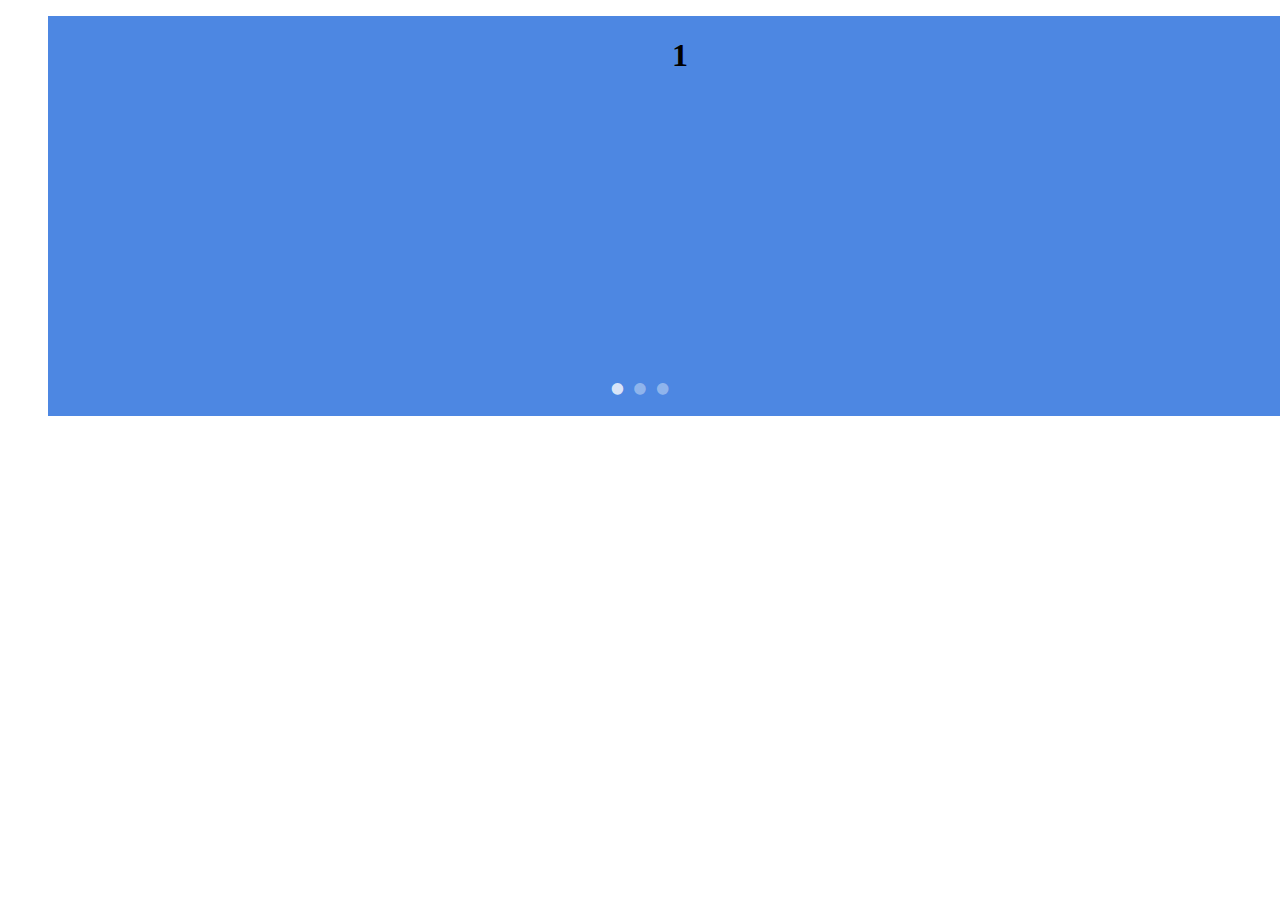
<file: gallery.html>
<!DOCTYPE html>
<html lang="">
<head>
    <link rel="stylesheet" href="css/gallery.theme.css">
    <link rel="stylesheet" href="css/gallery.min.css">
    <meta charset="utf-8">
    <title></title>
    <link rel="stylesheet" type="text/css" href="">
</head>

<body>
<div class="gallery items-3">
  <div id="item-1" class="control-operator"></div>
  <div id="item-2" class="control-operator"></div>
  <div id="item-3" class="control-operator"></div>

  <figure class="item">
    <h1>1</h1>
  </figure>

  <figure class="item">
    <h1>2</h1>
  </figure>

  <figure class="item">
    <h1>3</h1>
  </figure>

  <div class="controls">
    <a href="#item-1" class="control-button">•</a>
    <a href="#item-2" class="control-button">•</a>
    <a href="#item-3" class="control-button">•</a>
  </div>
</div>
    <script src=""></script>
</body>
</html>
</file>
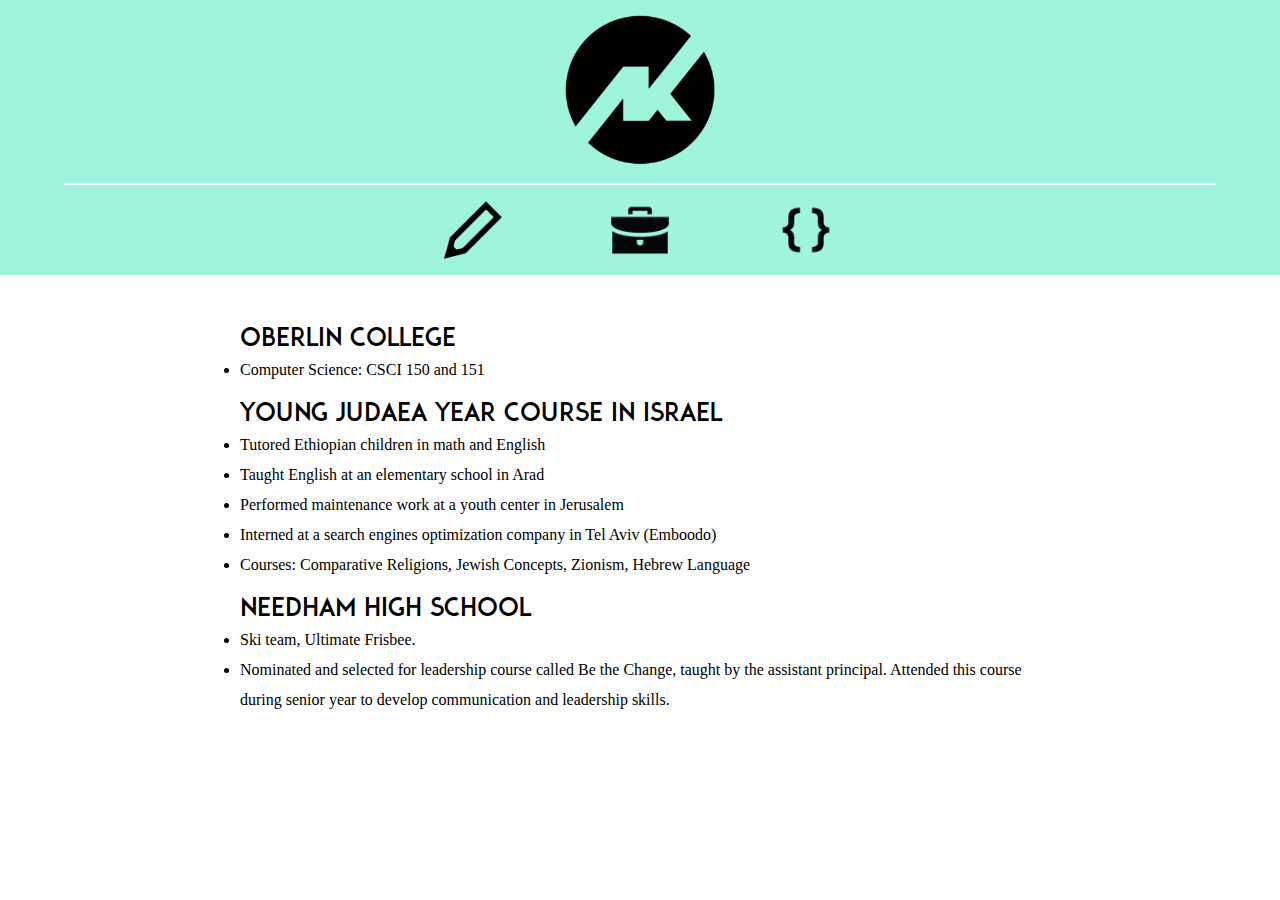
<file: resume-education.html>
<!DOCTYPE html>
<html lang="">
<head>
    <meta charset="utf-8">
    <title></title>
    <link rel="stylesheet" type="text/css" href="css/reset.css">
    <link rel="stylesheet" type="text/css" href="css/style.css">
    <script src="//ajax.googleapis.com/ajax/libs/jquery/1.10.2/jquery.min.js"></script>
    <script src="js/sticky.js"></script>
</head>
<body>
<div id="header">
    <div id="logo"><a href="/index.html"><img width="150" src="images/logo.png" /></a></div>
    <div id="line"></div>
    <div class="menu">
        <div id="mc">
            <a href="resume-education.html"><div id="edu" class="sectionblock"><p>Education</p></div></a>
            <a href="resume-experience.html"><div id="work" class="sectionblock"><p>Experience</p></div></a>
            <a href="resume-projects.html"><div id="proj" class="sectionblock"><p>Projects</p></div></a>
        </div>
    </div>
</div>    
<div id="content">
		<!--The section below will be replaced by ajax-->
		<div id="resumetext">
			<!--<h1>Education</h1>-->
			<h2>Oberlin College</h2>
				<li>Computer Science: CSCI 150 and 151</li>
			<h2>Young Judaea Year Course in Israel</h2> 
				<li>Tutored Ethiopian children in math and English </li>
				<li>Taught English at an elementary school in Arad</li>
				<li>Performed maintenance work at a youth center in Jerusalem</li>
				<li>Interned at a search engines optimization company in Tel Aviv (Emboodo)</li>
				<li>Courses:  Comparative Religions, Jewish Concepts, Zionism, Hebrew Language</li>

			<h2>Needham High School</h2> 
				<li>Ski team, Ultimate Frisbee.</li>
				<li>Nominated and selected for leadership course called Be the Change, taught by the assistant principal.  Attended this course during senior year to develop communication and leadership skills.</li>

		</div>
        <!--End of Content-->
</div>


<script>
$(function() {
	var $resumetext = $("resumetext");
	
  	$(document).on("click", "a, area", function() {
		    var href = $(this).attr("href");
			history.pushState({}, '', $(this).attr("href"));
			$("#resumetext").load(href+" #resumetext > *");

			event.preventDefault();
	  });
});
</script>	
</body>
</html>
</file>
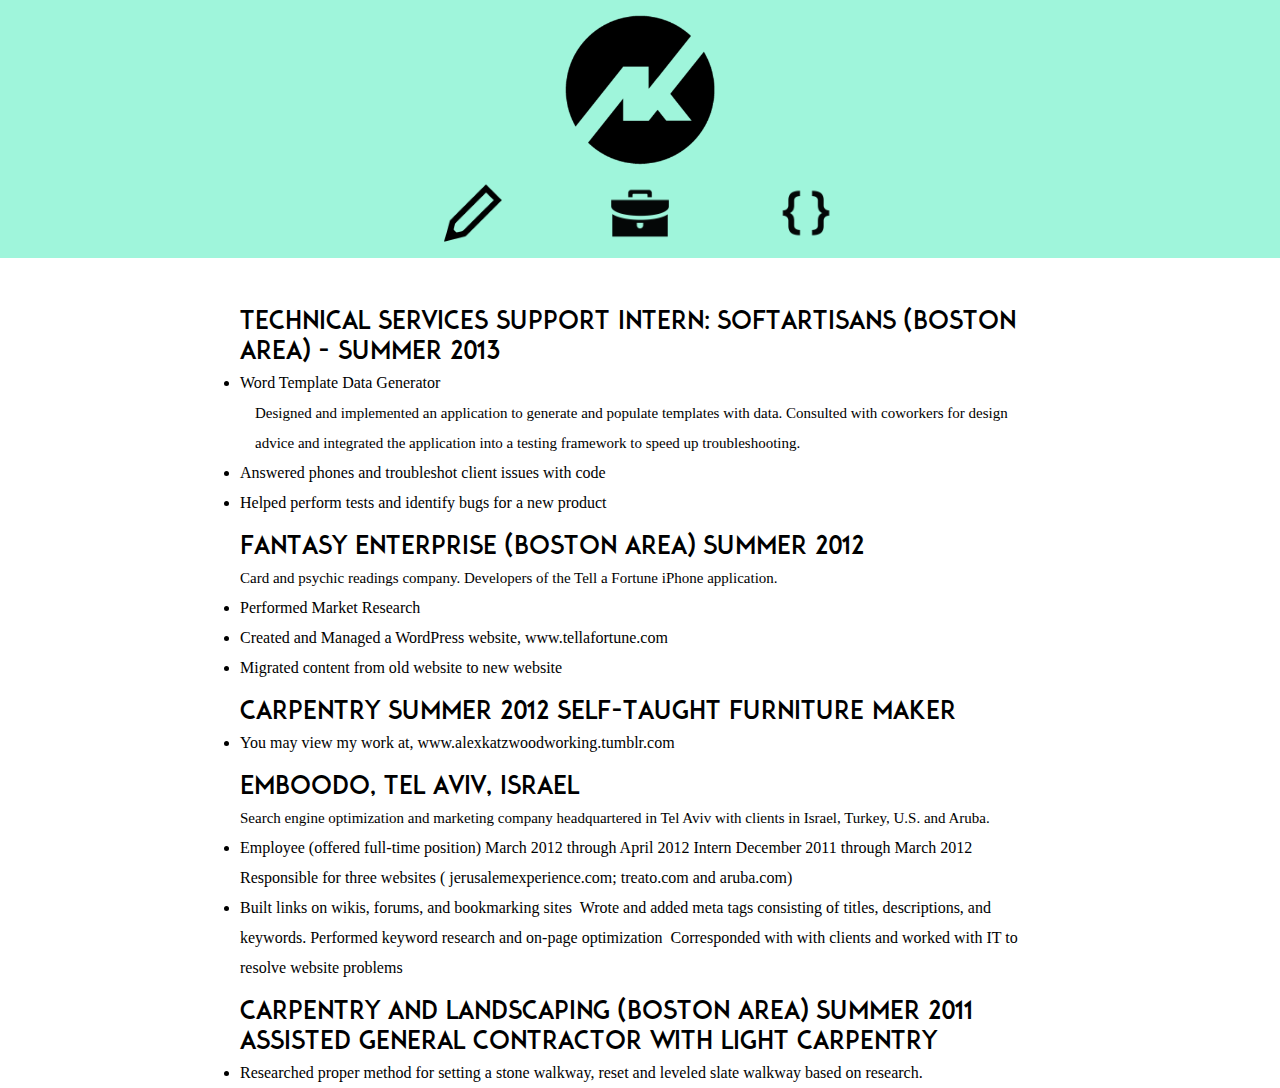
<file: resume-experience.html>
<!DOCTYPE html>
<html lang="">
<head>
    <meta charset="utf-8">
    <title></title>
    <link rel="stylesheet" type="text/css" href="css/reset.css">
    <link rel="stylesheet" type="text/css" href="css/style.css">
    <script src="//ajax.googleapis.com/ajax/libs/jquery/1.10.2/jquery.min.js"></script>
    <script src="js/sticky.js"></script>
</head>
<body>
<div id="header">
    <div id="logo"><a href="/index.html"><img width="150" src="images/logo.png" /></a></div>
    <div class="menu">
        <div id="mc">
            <a href="resume-education.html"><div id="edu" class="sectionblock"><p>Education</p></div></a>
            <a href="resume-experience.html"><div id="work" class="sectionblock"><p>Experience</p></div></a>
            <a href="resume-projects.html"><div id="proj" class="sectionblock"><p>Projects</p></div></a>
        </div>
    </div>
</div>    
<div class="content">
		<!--The section below will be replaced by ajax-->
		<div id="resumetext">
            <!--<h1>Experience</h1>-->
            <h2>Technical Services Support Intern: SoftArtisans (Boston Area) - Summer 2013</h2>
            <li>Word Template Data Generator</li>
            <p class="indent">Designed and implemented an application to generate and populate templates with data. Consulted with coworkers for design advice and integrated the application into a testing framework to speed up troubleshooting.</p>
            <li>Answered phones and troubleshot client issues with code</li>
            <li>Helped perform tests and identify bugs for a new product</li>
            <!--Fantasy Enterprise-->
            <h2>Fantasy Enterprise (Boston Area) Summer 2012 </h2>
            <p>Card and psychic readings company. Developers of the Tell a Fortune iPhone application.</p>
            <li>Performed Market Research</li>
            <li>Created and Managed a WordPress website, www.tellafortune.com  </li>
            <li>Migrated content from old website to new website</li>

            <h2>Carpentry Summer 2012 Self-taught furniture maker</h2>
            <li>You may view my work at, www.alexkatzwoodworking.tumblr.com</li>
            <h2>Emboodo, Tel Aviv, Israel</h2>
            <p>Search engine optimization and marketing company headquartered in Tel Aviv with clients in Israel, Turkey, U.S. and Aruba.</p>
            <li>Employee (offered full-time position) March 2012 through April 2012  Intern December 2011 through March 2012  Responsible for three websites ( jerusalemexperience.com; treato.com and aruba.com)</li>
            <li> Built links on wikis, forums, and bookmarking sites  Wrote and added meta tags consisting of titles, descriptions, and keywords. Performed keyword research and on-page optimization  Corresponded with with clients and worked with IT to resolve website problems</li>
            <h2>Carpentry and Landscaping (Boston Area) Summer 2011 Assisted General Contractor with light carpentry</h2>
            <li>Researched proper method for setting a stone walkway, reset and leveled slate walkway based on research.</li>
		</div>
</div>
<!--End of Content-->


<script>
$(function() {
	var $resumetext = $("resumetext");
	
  	$(document).on("click", "a, area", function() {
		    var href = $(this).attr("href");
			history.pushState({}, '', $(this).attr("href"));
			$("#resumetext").load(href+" #resumetext > *");

			event.preventDefault();
	  });
});
</script>	
</body>
</html>
</file>
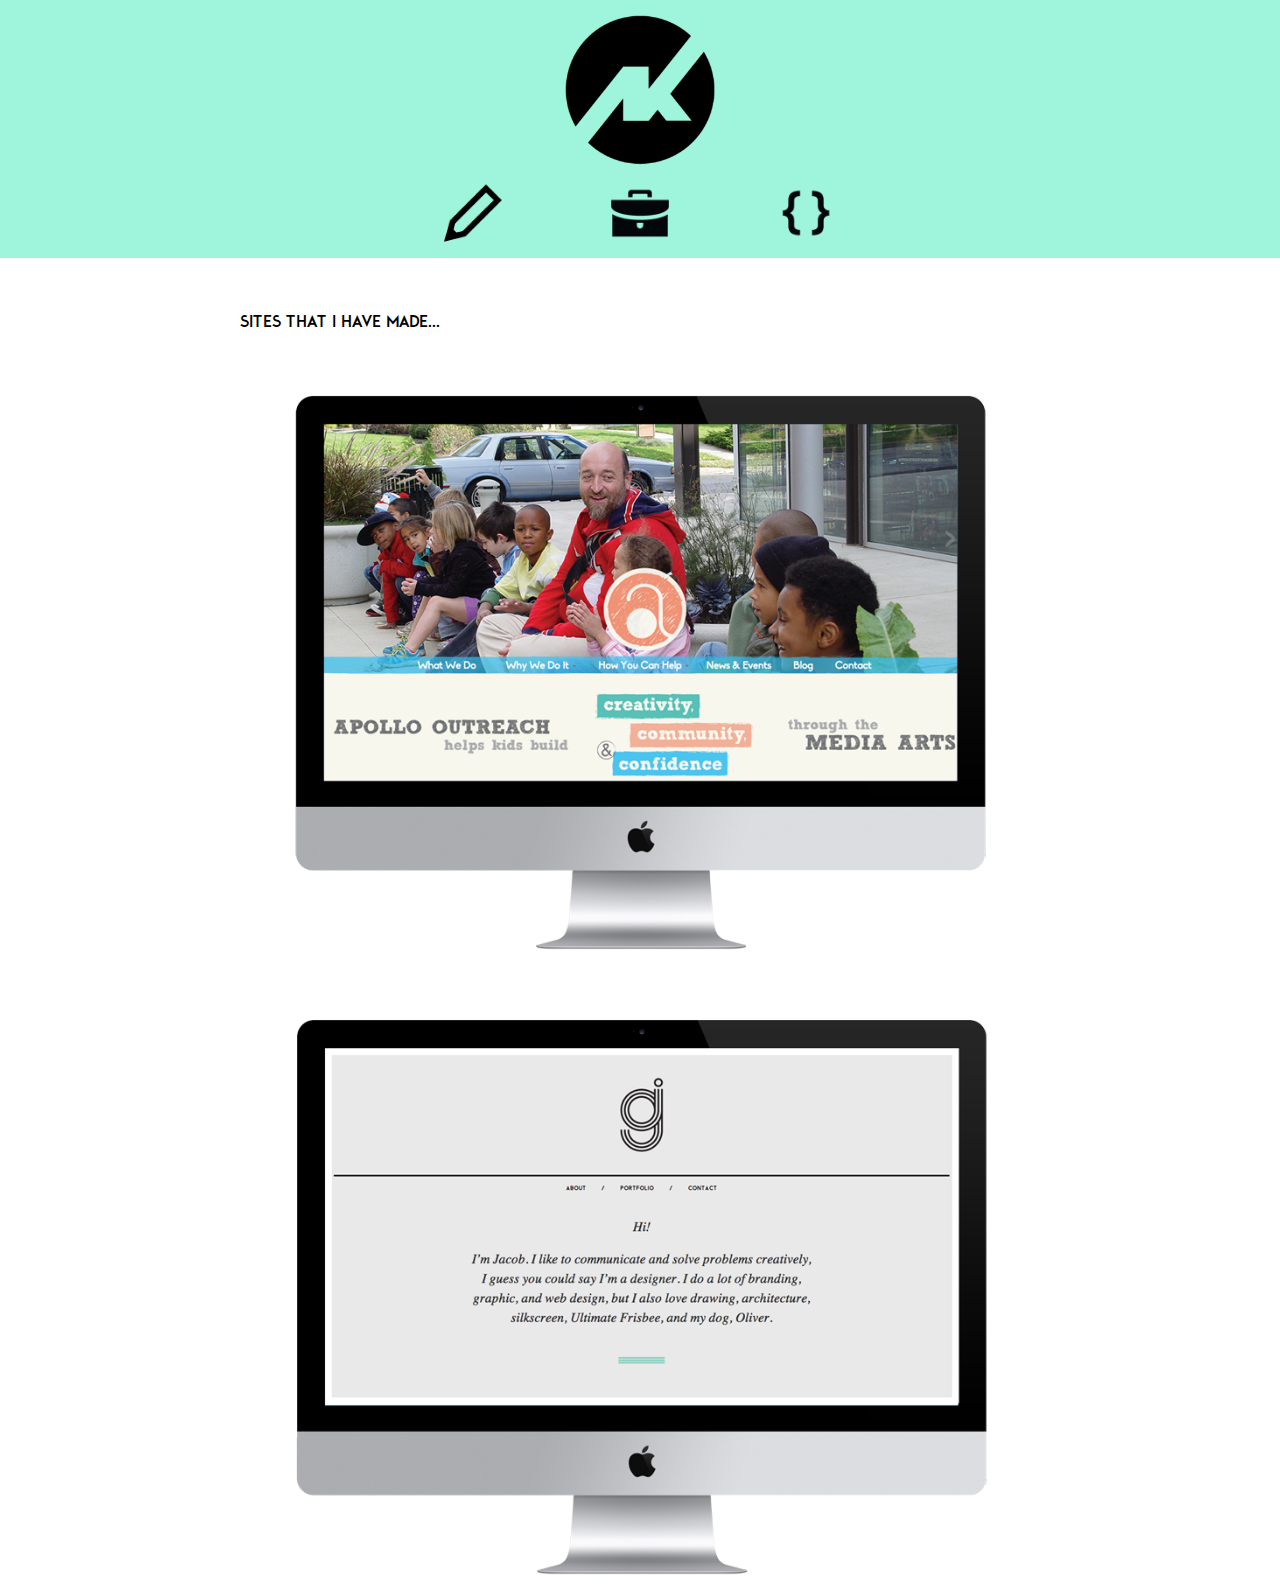
<file: resume-projects.html>
<!DOCTYPE html>
<html lang="">
<head>
    <meta charset="utf-8">
    <title></title>
    <link rel="stylesheet" type="text/css" href="css/reset.css">
    <link rel="stylesheet" type="text/css" href="css/style.css">
    <script src="//ajax.googleapis.com/ajax/libs/jquery/1.10.2/jquery.min.js"></script>
    <script src="js/sticky.js"></script>
</head>
<body class="projects">
<div id="header">
    <div id="logo"><a href="/index.html"><img width="150" src="images/logo.png" /></a></div>
    <div class="menu">
        <div id="mc">
            <a href="resume-education.html"><div id="edu" class="sectionblock"><p>Education</p></div></a>
            <a href="resume-experience.html"><div id="work" class="sectionblock"><p>Experience</p></div></a>
            <a href="resume-projects.html"><div id="proj" class="sectionblock"><p>Projects</p></div></a>
        </div>
    </div>
</div>    
<div class="content">
		<!--The section below will be replaced by ajax-->
		<div id="resumetext">
        <h1>Sites that I have made...</h1>    
        <div class="p-item">
            <img width="500px" src="images/aoi-display.png"/>
        </div>
        <div class="p-item">
            <img src="images/jg-display.png"/>
        </div>    
        <!--<object data=http://www.jacob-gilbert.com width="200" height="600"> <embed src=http://www.jacob-gilbert.com width="600" height="400"> </embed> Error: Embedded data could not be displayed. </object>-->
        
		</div>
        <!--End of Content-->
</div>


<script>
$(function() {
	var $resumetext = $("resumetext");
	
  	$(document).on("click", "a, area", function() {
		    var href = $(this).attr("href");
			history.pushState({}, '', $(this).attr("href"));
			$("#resumetext").load(href+" #resumetext > *");

			event.preventDefault();
	  });
});
</script>	
</body>
</html>
</file>
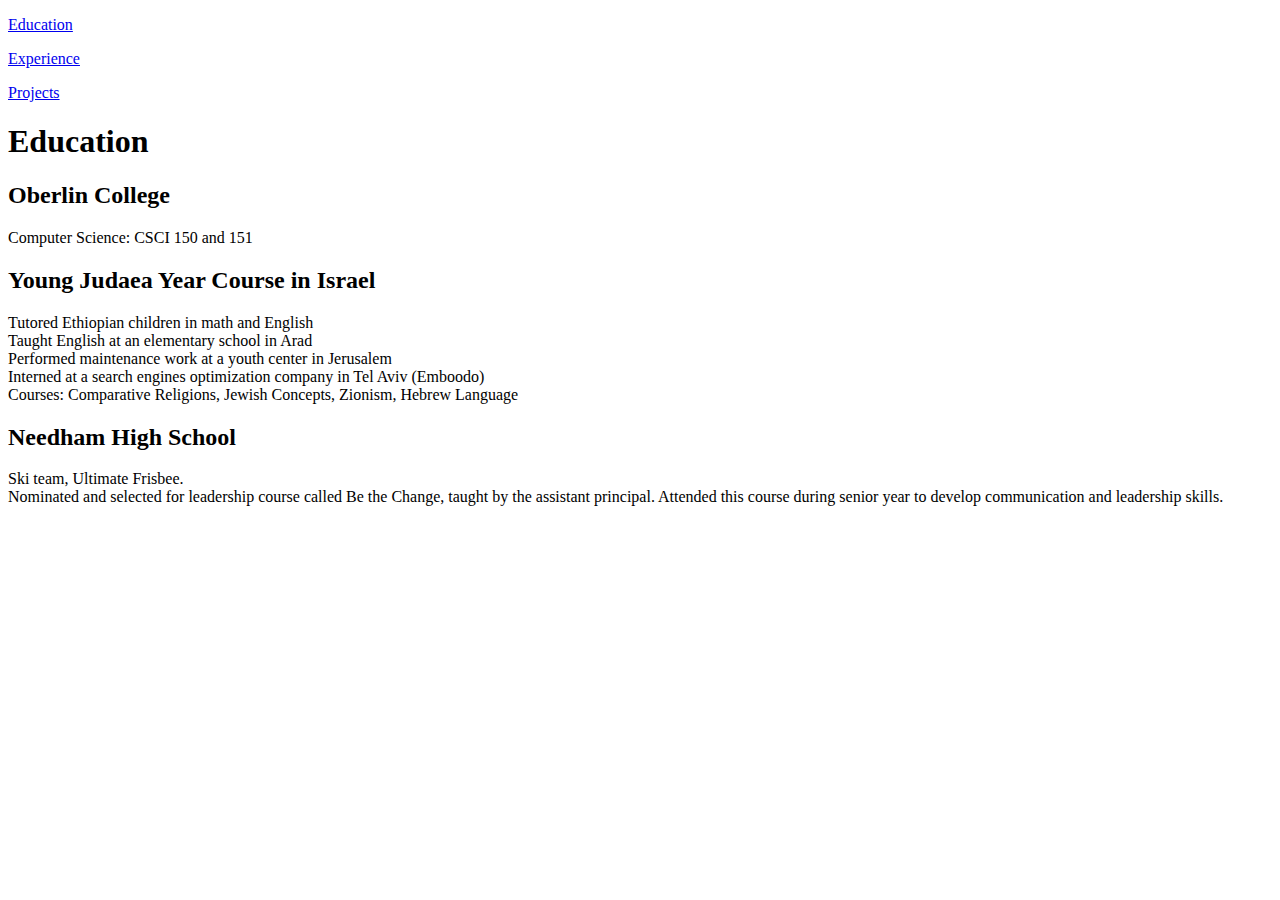
<file: resume.html>
<!DOCTYPE html>
<html>
<head>
<title></title>
	<link rel="stylesheet" href="CSS/resume.css" type="CSStext/css" media="screen" />
	<script src="//ajax.googleapis.com/ajax/libs/jquery/1.10.2/jquery.min.js"></script>

</head>
<body>
<div id="content">
	<div id="left-bar">
		<a href="resume-education.html"><div id="edu" class="sectionblock"><p>Education</p></div></a>
		<a href="resume-experience.html"><div id="work" class="sectionblock"><p>Experience</p></div></a>
		<a href="resume-projects.html"><div id="proj" class="sectionblock"><p>Projects</p></div></a>
	</div>
	<div id="right-side">
		<!--The section below will be replaced by ajax-->
		<div id="resume-text">
			<h1>Education</h1>

			<h2>Oberlin College</h2>
				<li>Computer Science: CSCI 150 and 151</li>
			<h2>Young Judaea Year Course in Israel</h2> 
				<li>Tutored Ethiopian children in math and English </li>
				<li>Taught English at an elementary school in Arad</li>
				<li>Performed maintenance work at a youth center in Jerusalem</li>
				<li>Interned at a search engines optimization company in Tel Aviv (Emboodo)</li>
				<li>Courses:  Comparative Religions, Jewish Concepts, Zionism, Hebrew Language</li>

			<h2>Needham High School</h2> 
				<li>Ski team, Ultimate Frisbee.</li>
				<li>Nominated and selected for leadership course called Be the Change, taught by the assistant principal.  Attended this course during senior year to develop communication and leadership skills.</li>
		</div>
		
	</div>
</div>

<script>
$(function() {
	var $resume-text = $("resume-text");
	
  	$(document).on("click", "a, area", function() {
		    var href = $(this).attr("href");
			history.pushState({}, '', $(this).attr("href"));
			$("#resume-text").load(href+" #resume-text > *");

			event.preventDefault();
	  });
});
</script>
</body>
</html>



<!--<div id="education">
	<h1>Education</h1>
		<h2>Oberlin College</h2>
			<li>Computer Science: CSCI 150 and 151</li>

		<h2>Young Judaea Year Course in Israel</h2> 
			<li>Tutored Ethiopian children in math and English </li>
			<li>Taught English at an elementary school in Arad</li>
			<li>Performed maintenance work at a youth center in Jerusalem</li>
			<li>Interned at a search engines optimization company in Tel Aviv (Emboodo)</li>
			<li>Courses:  Comparative Religions, Jewish Concepts, Zionism, Hebrew Language</li>

		<h2>Needham High School</h2> 
			<li>Ski team, Ultimate Frisbee.</li>
			<li>Nominated and selected for leadership course called Be the Change, taught by the assistant principal.  Attended this course during senior year to develop communication and leadership skills.</li>
	</div>
	<!--
	
	<div id="skills">
	<h1>Skills</h1>
			<li>Java Programming, Wordpress, Google Analytics and Webmasters, iMovie, Microsoft Word, Microsoft Excel, Google Documents, Adobe Photoshop and Element </li>
			<li>Music composition and guitar; lead singer of band MKM (2007 through 2011) </li>
			<li>Rock wall climbing instructor (2013) </li>
	</div>-->
</file>
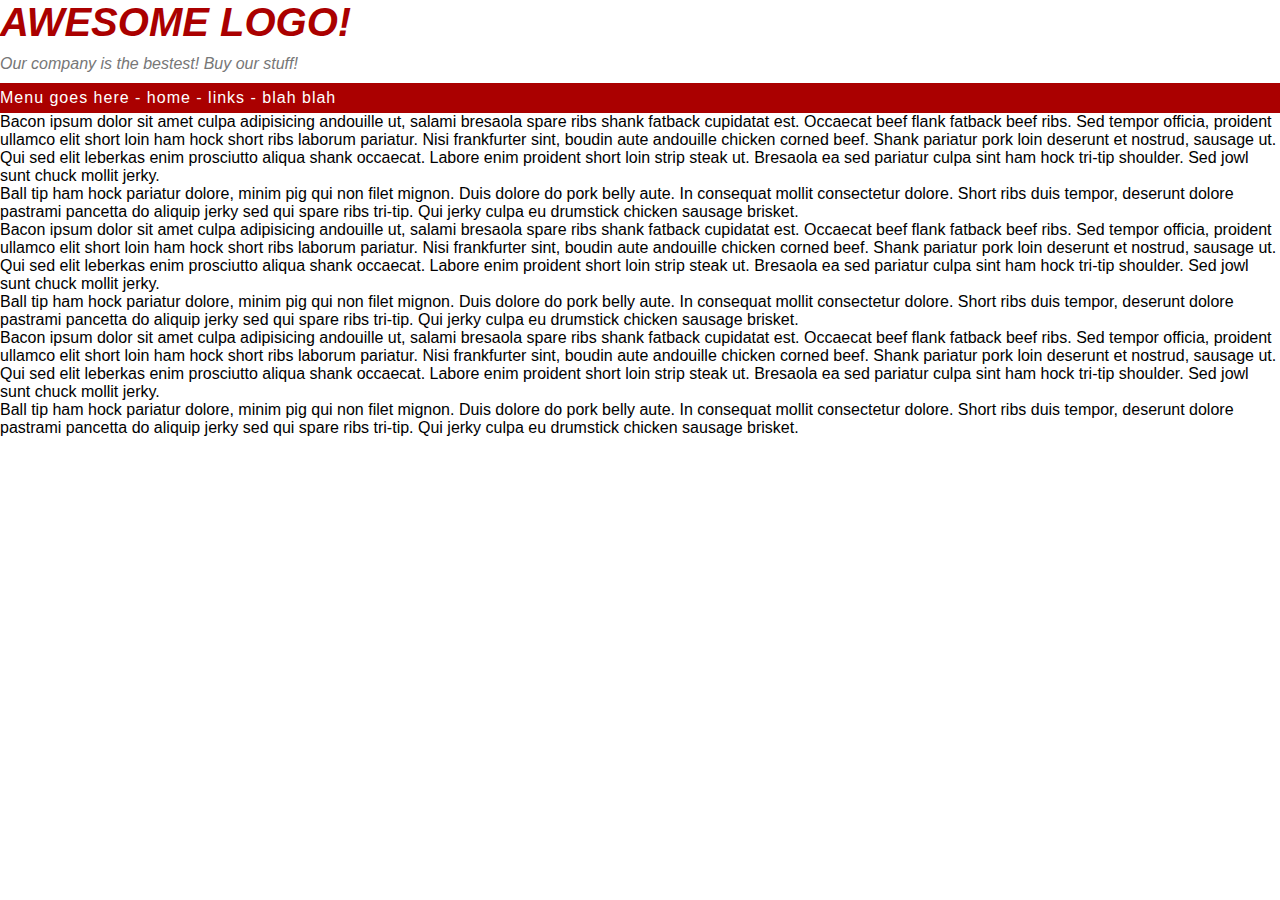
<file: stickytest.html>
<!DOCTYPE html>
<html lang="">
<head>
    <meta charset="utf-8">
    <title></title>
    <link rel="stylesheet" type="text/css" href="css/sticky.css">
    <script src="//ajax.googleapis.com/ajax/libs/jquery/1.11.0/jquery.min.js"></script>
    <script src="js/sticky.js"></script>

</head>
<header>
  <div class="logo">AWESOME LOGO!</div>
  <div class="intro">Our company is the bestest! Buy our stuff!</div>
  <div class="menu">Menu goes here - home - links - blah blah</div>
</header>
<body>
<div class="content">
 
<p>Bacon ipsum dolor sit amet culpa adipisicing andouille ut, salami bresaola spare ribs shank fatback cupidatat est. Occaecat beef flank fatback beef ribs. Sed tempor officia, proident ullamco elit short loin ham hock short ribs laborum pariatur. Nisi frankfurter sint, boudin aute andouille chicken corned beef. Shank pariatur pork loin deserunt et nostrud, sausage ut.</p>

<p>Qui sed elit leberkas enim prosciutto aliqua shank occaecat. Labore enim proident short loin strip steak ut. Bresaola ea sed pariatur culpa sint ham hock tri-tip shoulder. Sed jowl sunt chuck mollit jerky.</p>

<p>Ball tip ham hock pariatur dolore, minim pig qui non filet mignon. Duis dolore do pork belly aute. In consequat mollit consectetur dolore. Short ribs duis tempor, deserunt dolore pastrami pancetta do aliquip jerky sed qui spare ribs tri-tip. Qui jerky culpa eu drumstick chicken sausage brisket.</p>
  
<p>Bacon ipsum dolor sit amet culpa adipisicing andouille ut, salami bresaola spare ribs shank fatback cupidatat est. Occaecat beef flank fatback beef ribs. Sed tempor officia, proident ullamco elit short loin ham hock short ribs laborum pariatur. Nisi frankfurter sint, boudin aute andouille chicken corned beef. Shank pariatur pork loin deserunt et nostrud, sausage ut.</p>

<p>Qui sed elit leberkas enim prosciutto aliqua shank occaecat. Labore enim proident short loin strip steak ut. Bresaola ea sed pariatur culpa sint ham hock tri-tip shoulder. Sed jowl sunt chuck mollit jerky.</p>

<p>Ball tip ham hock pariatur dolore, minim pig qui non filet mignon. Duis dolore do pork belly aute. In consequat mollit consectetur dolore. Short ribs duis tempor, deserunt dolore pastrami pancetta do aliquip jerky sed qui spare ribs tri-tip. Qui jerky culpa eu drumstick chicken sausage brisket.</p>

  <p>Bacon ipsum dolor sit amet culpa adipisicing andouille ut, salami bresaola spare ribs shank fatback cupidatat est. Occaecat beef flank fatback beef ribs. Sed tempor officia, proident ullamco elit short loin ham hock short ribs laborum pariatur. Nisi frankfurter sint, boudin aute andouille chicken corned beef. Shank pariatur pork loin deserunt et nostrud, sausage ut.</p>

<p>Qui sed elit leberkas enim prosciutto aliqua shank occaecat. Labore enim proident short loin strip steak ut. Bresaola ea sed pariatur culpa sint ham hock tri-tip shoulder. Sed jowl sunt chuck mollit jerky.</p>

<p>Ball tip ham hock pariatur dolore, minim pig qui non filet mignon. Duis dolore do pork belly aute. In consequat mollit consectetur dolore. Short ribs duis tempor, deserunt dolore pastrami pancetta do aliquip jerky sed qui spare ribs tri-tip. Qui jerky culpa eu drumstick chicken sausage brisket.</p>
  
</div>
    
</body>
</html>
</file>
<file: css/gallery.theme.css>
.gallery .control-button {
  color: #ccc;
  color: rgba(255, 255, 255, 0.4);
}

.gallery .control-button:hover {
  color: white;
  color: rgba(255, 255, 255, 0.8);
}

/*
	Theme controls how everything looks in Gallery CSS.
*/
.gallery {
  position: relative;
}
.gallery .item {
  height: 400px;
  overflow: hidden;
  text-align: center;
  background: #4d87e2;
}
.gallery .controls {
  position: absolute;
  bottom: 0;
  width: 100%;
  text-align: center;
}
.gallery .control-button {
  display: inline-block;
  margin: 0 .02em;
  font-size: 3em;
  text-align: center;
  text-decoration: none;
  transition: color .1s;
}
</file>
<file: css/style.css>
.indent{margin-left: 15px;}
.p-item{
    width: 700px;
    margin:auto;
    margin-top:50px;
}
.p-item img{width: 700px;}
body{
    height: 100%;
    width: 100%;
}

h1{font-family: ADAM}
/*FONTS*/
@font-face {
    font-family: 'ADAM';
    src: url('fonts/adam.eot');
    src: url('fonts/adam.eot') format('embedded-opentype'),
         url('fonts/adam.woff') format('woff'),
         url('fonts/adam.ttf') format('truetype'),
         url('fonts/adam.svg#ADAMRegular') format('svg');
}


/* HEADER ***************************************************/
#header{
    background: #9ff5db;
}
#logo{
    padding-top: 15px;
    width: 150px;
    margin: auto;
}
#line{
    width: 90%;
    height: 2px;
    margin: auto;
    margin-top: 15px;
    background: white;
}
/*MENU ***************************************************/
/*.menu {
    color:#fff; 
    height:90px; 
    line-height:90px;
    letter-spacing:1px; 
    width:100%; 

}.*/
#mc{
	margin: auto;
	width: 500px;
	height: 90px;
}
.menu{
    background: #9ff5db;
    height: 90px;
    width: 500px;
    margin: auto;
}
.sticky {
    background: #9ff5db;
    position:fixed; 
    top:0;
    margin: auto;
    width: 100%;
}

.menu-padding {padding-top:90px;}
/*Sections*/
.sectionblock{
	width: 33.3%;
	height:90px;
    float: left;
    font-family: biko;
}
.sectionblock a{
    text-decoration: none; 
    color: black !important;
}
.sectionblock p{display: none;}
.sectionblock:hover p{
	display: block; 
	text-align: center;
	line-height: 100px;
}

#edu:hover{background: inherit;}
#edu{
	background: url('res-images/edu.png') ;
	background-repeat: no-repeat;
	background-size: auto 100%;
	background-position: center;

}

#work:hover{background:inherit;}
#work{
	background: url('res-images/work.png') ;
	background-repeat: no-repeat;
	background-size: auto 100%;
	background-position: center;
}

#proj:hover{background: inherit;}
#proj{
	background: url('res-images/proj.png');
	background-repeat: no-repeat;
	background-size: auto 100%;
	background-position: center;}

#contact:hover{background: inherit;}
#contact{
	background: url('res-images/email.png');
	background-repeat: no-repeat;
	background-size: auto 100%;
	background-position: center;}

/* MAIN ***************************************************/
.content{    width: 100%;
    margin: auto;
    height: auto;
    /*margin-bottom: 50px;}*/}
#main{
    width: 100%;
    margin: auto;
    margin-top: 20px;
    height: auto;
    margin-bottom: 50px;
    
}
#resumetext{
    margin: auto;
    margin-top: 50px;
    width: 800px;
    height: auto;
    
    line-height: 30px;
    font-family: times;
}
#resumetext h2{
    font-size: 25px;
    font-family: ADAM;
    margin-top: 15px;
}
#resumetext p{
    font-size: 15px;
}
/* FOOTER ***************************************************/
#footer{
    width: 100%;
    height: 50px;
    position:fixed;
    bottom: 0px;
    /*background: rgb(10,100,150);*/
}


/*Home ***************************************************/
#spiel{
    width: 500px;
    margin-left: 240px;
    font-size: 18px;
}
#spiel p{
    font-size: 18px;
    text-align: justify;
}
</file>
<file: css/sticky.css>
* {font-family:arial; margin:0; padding:0;}
.logo {font-size:40px; font-weight:bold;color:#a00; font-style:italic;}
.intro {color:#777; font-style:italic; margin:10px 0;}
.menu {background:#a00; color:#fff; height:30px; line-height:30px;letter-spacing:1px; width:100%;}
/*.content {margin-top:10px;}*/
/*.menu-padding {padding-top:100px;}*/
/*.content p {margin-bottom:20px;}*/
.sticky {position:fixed; top:0;}
</file>
<file: css/gallery.min.css>
.gallery .control-operator:target~.controls .control-button{color:#ccc;color:rgba(255,255,255,.4)}.gallery .control-button:first-of-type,.items-2 .control-operator:nth-of-type(1):target~.controls .control-button:nth-of-type(1),.items-2 .control-operator:nth-of-type(2):target~.controls .control-button:nth-of-type(2),.items-3 .control-operator:nth-of-type(1):target~.controls .control-button:nth-of-type(1),.items-3 .control-operator:nth-of-type(2):target~.controls .control-button:nth-of-type(2),.items-3 .control-operator:nth-of-type(3):target~.controls .control-button:nth-of-type(3),.items-4 .control-operator:nth-of-type(1):target~.controls .control-button:nth-of-type(1),.items-4 .control-operator:nth-of-type(2):target~.controls .control-button:nth-of-type(2),.items-4 .control-operator:nth-of-type(3):target~.controls .control-button:nth-of-type(3),.items-4 .control-operator:nth-of-type(4):target~.controls .control-button:nth-of-type(4),.items-5 .control-operator:nth-of-type(1):target~.controls .control-button:nth-of-type(1),.items-5 .control-operator:nth-of-type(2):target~.controls .control-button:nth-of-type(2),.items-5 .control-operator:nth-of-type(3):target~.controls .control-button:nth-of-type(3),.items-5 .control-operator:nth-of-type(4):target~.controls .control-button:nth-of-type(4),.items-5 .control-operator:nth-of-type(5):target~.controls .control-button:nth-of-type(5){color:#fff;color:rgba(255,255,255,.8)}.gallery .item:first-of-type{position:static;opacity:1}.gallery .item{position:absolute;top:0;left:0;width:100%;height:100%;opacity:0;-webkit-transition:opacity .5s;-o-transition:opacity .5s;transition:opacity .5s}.gallery .control-operator{display:none}.gallery .control-operator:target~.item{pointer-events:none;opacity:0;-webkit-animation:none;-o-animation:none;animation:none}.gallery .control-operator:target~.controls .control-button{-webkit-animation:none;-o-animation:none;animation:none}@-webkit-keyframes controlAnimation-2{0%{color:#ccc;color:rgba(255,255,255,.4)}14.3%,50%{color:#fff;color:rgba(255,255,255,.8)}64.3%,100%{color:#ccc;color:rgba(255,255,255,.4)}}@-o-keyframes controlAnimation-2{0%{color:#ccc;color:rgba(255,255,255,.4)}14.3%,50%{color:#fff;color:rgba(255,255,255,.8)}64.3%,100%{color:#ccc;color:rgba(255,255,255,.4)}}@keyframes controlAnimation-2{0%{color:#ccc;color:rgba(255,255,255,.4)}14.3%,50%{color:#fff;color:rgba(255,255,255,.8)}64.3%,100%{color:#ccc;color:rgba(255,255,255,.4)}}@-webkit-keyframes galleryAnimation-2{0%{opacity:0}14.3%,50%{opacity:1}64.3%,100%{opacity:0}}@-o-keyframes galleryAnimation-2{0%{opacity:0}14.3%,50%{opacity:1}64.3%,100%{opacity:0}}@keyframes galleryAnimation-2{0%{opacity:0}14.3%,50%{opacity:1}64.3%,100%{opacity:0}}.items-2.autoplay .control-button{-webkit-animation:controlAnimation-2 14s infinite;-o-animation:controlAnimation-2 14s infinite;animation:controlAnimation-2 14s infinite}.items-2.autoplay .item{-webkit-animation:galleryAnimation-2 14s infinite;-o-animation:galleryAnimation-2 14s infinite;animation:galleryAnimation-2 14s infinite}.items-2 .control-operator:nth-of-type(1):target~.item:nth-of-type(1){pointer-events:auto;opacity:1}.items-2 .control-button:nth-of-type(1),.items-2 .item:nth-of-type(1){-webkit-animation-delay:-2s;-o-animation-delay:-2s;animation-delay:-2s}.items-2 .control-operator:nth-of-type(2):target~.item:nth-of-type(2){pointer-events:auto;opacity:1}.items-2 .control-button:nth-of-type(2),.items-2 .item:nth-of-type(2){-webkit-animation-delay:5s;-o-animation-delay:5s;animation-delay:5s}@-webkit-keyframes controlAnimation-3{0%{color:#ccc;color:rgba(255,255,255,.4)}9.5%,33.3%{color:#fff;color:rgba(255,255,255,.8)}42.9%,100%{color:#ccc;color:rgba(255,255,255,.4)}}@-o-keyframes controlAnimation-3{0%{color:#ccc;color:rgba(255,255,255,.4)}9.5%,33.3%{color:#fff;color:rgba(255,255,255,.8)}42.9%,100%{color:#ccc;color:rgba(255,255,255,.4)}}@keyframes controlAnimation-3{0%{color:#ccc;color:rgba(255,255,255,.4)}9.5%,33.3%{color:#fff;color:rgba(255,255,255,.8)}42.9%,100%{color:#ccc;color:rgba(255,255,255,.4)}}@-webkit-keyframes galleryAnimation-3{0%{opacity:0}9.5%,33.3%{opacity:1}42.9%,100%{opacity:0}}@-o-keyframes galleryAnimation-3{0%{opacity:0}9.5%,33.3%{opacity:1}42.9%,100%{opacity:0}}@keyframes galleryAnimation-3{0%{opacity:0}9.5%,33.3%{opacity:1}42.9%,100%{opacity:0}}.items-3.autoplay .control-button{-webkit-animation:controlAnimation-3 21s infinite;-o-animation:controlAnimation-3 21s infinite;animation:controlAnimation-3 21s infinite}.items-3.autoplay .item{-webkit-animation:galleryAnimation-3 21s infinite;-o-animation:galleryAnimation-3 21s infinite;animation:galleryAnimation-3 21s infinite}.items-3 .control-operator:nth-of-type(1):target~.item:nth-of-type(1){pointer-events:auto;opacity:1}.items-3 .control-button:nth-of-type(1),.items-3 .item:nth-of-type(1){-webkit-animation-delay:-2s;-o-animation-delay:-2s;animation-delay:-2s}.items-3 .control-operator:nth-of-type(2):target~.item:nth-of-type(2){pointer-events:auto;opacity:1}.items-3 .control-button:nth-of-type(2),.items-3 .item:nth-of-type(2){-webkit-animation-delay:5s;-o-animation-delay:5s;animation-delay:5s}.items-3 .control-operator:nth-of-type(3):target~.item:nth-of-type(3){pointer-events:auto;opacity:1}.items-3 .control-button:nth-of-type(3),.items-3 .item:nth-of-type(3){-webkit-animation-delay:12s;-o-animation-delay:12s;animation-delay:12s}@-webkit-keyframes controlAnimation-4{0%{color:#ccc;color:rgba(255,255,255,.4)}7.1%,25%{color:#fff;color:rgba(255,255,255,.8)}32.1%,100%{color:#ccc;color:rgba(255,255,255,.4)}}@-o-keyframes controlAnimation-4{0%{color:#ccc;color:rgba(255,255,255,.4)}7.1%,25%{color:#fff;color:rgba(255,255,255,.8)}32.1%,100%{color:#ccc;color:rgba(255,255,255,.4)}}@keyframes controlAnimation-4{0%{color:#ccc;color:rgba(255,255,255,.4)}7.1%,25%{color:#fff;color:rgba(255,255,255,.8)}32.1%,100%{color:#ccc;color:rgba(255,255,255,.4)}}@-webkit-keyframes galleryAnimation-4{0%{opacity:0}7.1%,25%{opacity:1}32.1%,100%{opacity:0}}@-o-keyframes galleryAnimation-4{0%{opacity:0}7.1%,25%{opacity:1}32.1%,100%{opacity:0}}@keyframes galleryAnimation-4{0%{opacity:0}7.1%,25%{opacity:1}32.1%,100%{opacity:0}}.items-4.autoplay .control-button{-webkit-animation:controlAnimation-4 28s infinite;-o-animation:controlAnimation-4 28s infinite;animation:controlAnimation-4 28s infinite}.items-4.autoplay .item{-webkit-animation:galleryAnimation-4 28s infinite;-o-animation:galleryAnimation-4 28s infinite;animation:galleryAnimation-4 28s infinite}.items-4 .control-operator:nth-of-type(1):target~.item:nth-of-type(1){pointer-events:auto;opacity:1}.items-4 .control-button:nth-of-type(1),.items-4 .item:nth-of-type(1){-webkit-animation-delay:-2s;-o-animation-delay:-2s;animation-delay:-2s}.items-4 .control-operator:nth-of-type(2):target~.item:nth-of-type(2){pointer-events:auto;opacity:1}.items-4 .control-button:nth-of-type(2),.items-4 .item:nth-of-type(2){-webkit-animation-delay:5s;-o-animation-delay:5s;animation-delay:5s}.items-4 .control-operator:nth-of-type(3):target~.item:nth-of-type(3){pointer-events:auto;opacity:1}.items-4 .control-button:nth-of-type(3),.items-4 .item:nth-of-type(3){-webkit-animation-delay:12s;-o-animation-delay:12s;animation-delay:12s}.items-4 .control-operator:nth-of-type(4):target~.item:nth-of-type(4){pointer-events:auto;opacity:1}.items-4 .control-button:nth-of-type(4),.items-4 .item:nth-of-type(4){-webkit-animation-delay:19s;-o-animation-delay:19s;animation-delay:19s}@-webkit-keyframes controlAnimation-5{0%{color:#ccc;color:rgba(255,255,255,.4)}5.7%,20%{color:#fff;color:rgba(255,255,255,.8)}25.7%,100%{color:#ccc;color:rgba(255,255,255,.4)}}@-o-keyframes controlAnimation-5{0%{color:#ccc;color:rgba(255,255,255,.4)}5.7%,20%{color:#fff;color:rgba(255,255,255,.8)}25.7%,100%{color:#ccc;color:rgba(255,255,255,.4)}}@keyframes controlAnimation-5{0%{color:#ccc;color:rgba(255,255,255,.4)}5.7%,20%{color:#fff;color:rgba(255,255,255,.8)}25.7%,100%{color:#ccc;color:rgba(255,255,255,.4)}}@-webkit-keyframes galleryAnimation-5{0%{opacity:0}5.7%,20%{opacity:1}25.7%,100%{opacity:0}}@-o-keyframes galleryAnimation-5{0%{opacity:0}5.7%,20%{opacity:1}25.7%,100%{opacity:0}}@keyframes galleryAnimation-5{0%{opacity:0}5.7%,20%{opacity:1}25.7%,100%{opacity:0}}.items-5.autoplay .control-button{-webkit-animation:controlAnimation-5 35s infinite;-o-animation:controlAnimation-5 35s infinite;animation:controlAnimation-5 35s infinite}.items-5.autoplay .item{-webkit-animation:galleryAnimation-5 35s infinite;-o-animation:galleryAnimation-5 35s infinite;animation:galleryAnimation-5 35s infinite}.items-5 .control-operator:nth-of-type(1):target~.item:nth-of-type(1){pointer-events:auto;opacity:1}.items-5 .control-button:nth-of-type(1),.items-5 .item:nth-of-type(1){-webkit-animation-delay:-2s;-o-animation-delay:-2s;animation-delay:-2s}.items-5 .control-operator:nth-of-type(2):target~.item:nth-of-type(2){pointer-events:auto;opacity:1}.items-5 .control-button:nth-of-type(2),.items-5 .item:nth-of-type(2){-webkit-animation-delay:5s;-o-animation-delay:5s;animation-delay:5s}.items-5 .control-operator:nth-of-type(3):target~.item:nth-of-type(3){pointer-events:auto;opacity:1}.items-5 .control-button:nth-of-type(3),.items-5 .item:nth-of-type(3){-webkit-animation-delay:12s;-o-animation-delay:12s;animation-delay:12s}.items-5 .control-operator:nth-of-type(4):target~.item:nth-of-type(4){pointer-events:auto;opacity:1}.items-5 .control-button:nth-of-type(4),.items-5 .item:nth-of-type(4){-webkit-animation-delay:19s;-o-animation-delay:19s;animation-delay:19s}.items-5 .control-operator:nth-of-type(5):target~.item:nth-of-type(5){pointer-events:auto;opacity:1}.items-5 .control-button:nth-of-type(5),.items-5 .item:nth-of-type(5){-webkit-animation-delay:26s;-o-animation-delay:26s;animation-delay:26s}.gallery .control-button{color:#ccc;color:rgba(255,255,255,.4)}.gallery .control-button:hover{color:#fff;color:rgba(255,255,255,.8)}.gallery{position:relative}.gallery .item{height:400px;overflow:hidden;text-align:center;background:#4d87e2}.gallery .controls{position:absolute;bottom:0;width:100%;text-align:center}.gallery .control-button{display:inline-block;margin:0 .02em;font-size:3em;text-align:center;text-decoration:none;-webkit-transition:color .1s;-o-transition:color .1s;transition:color .1s}
</file>
